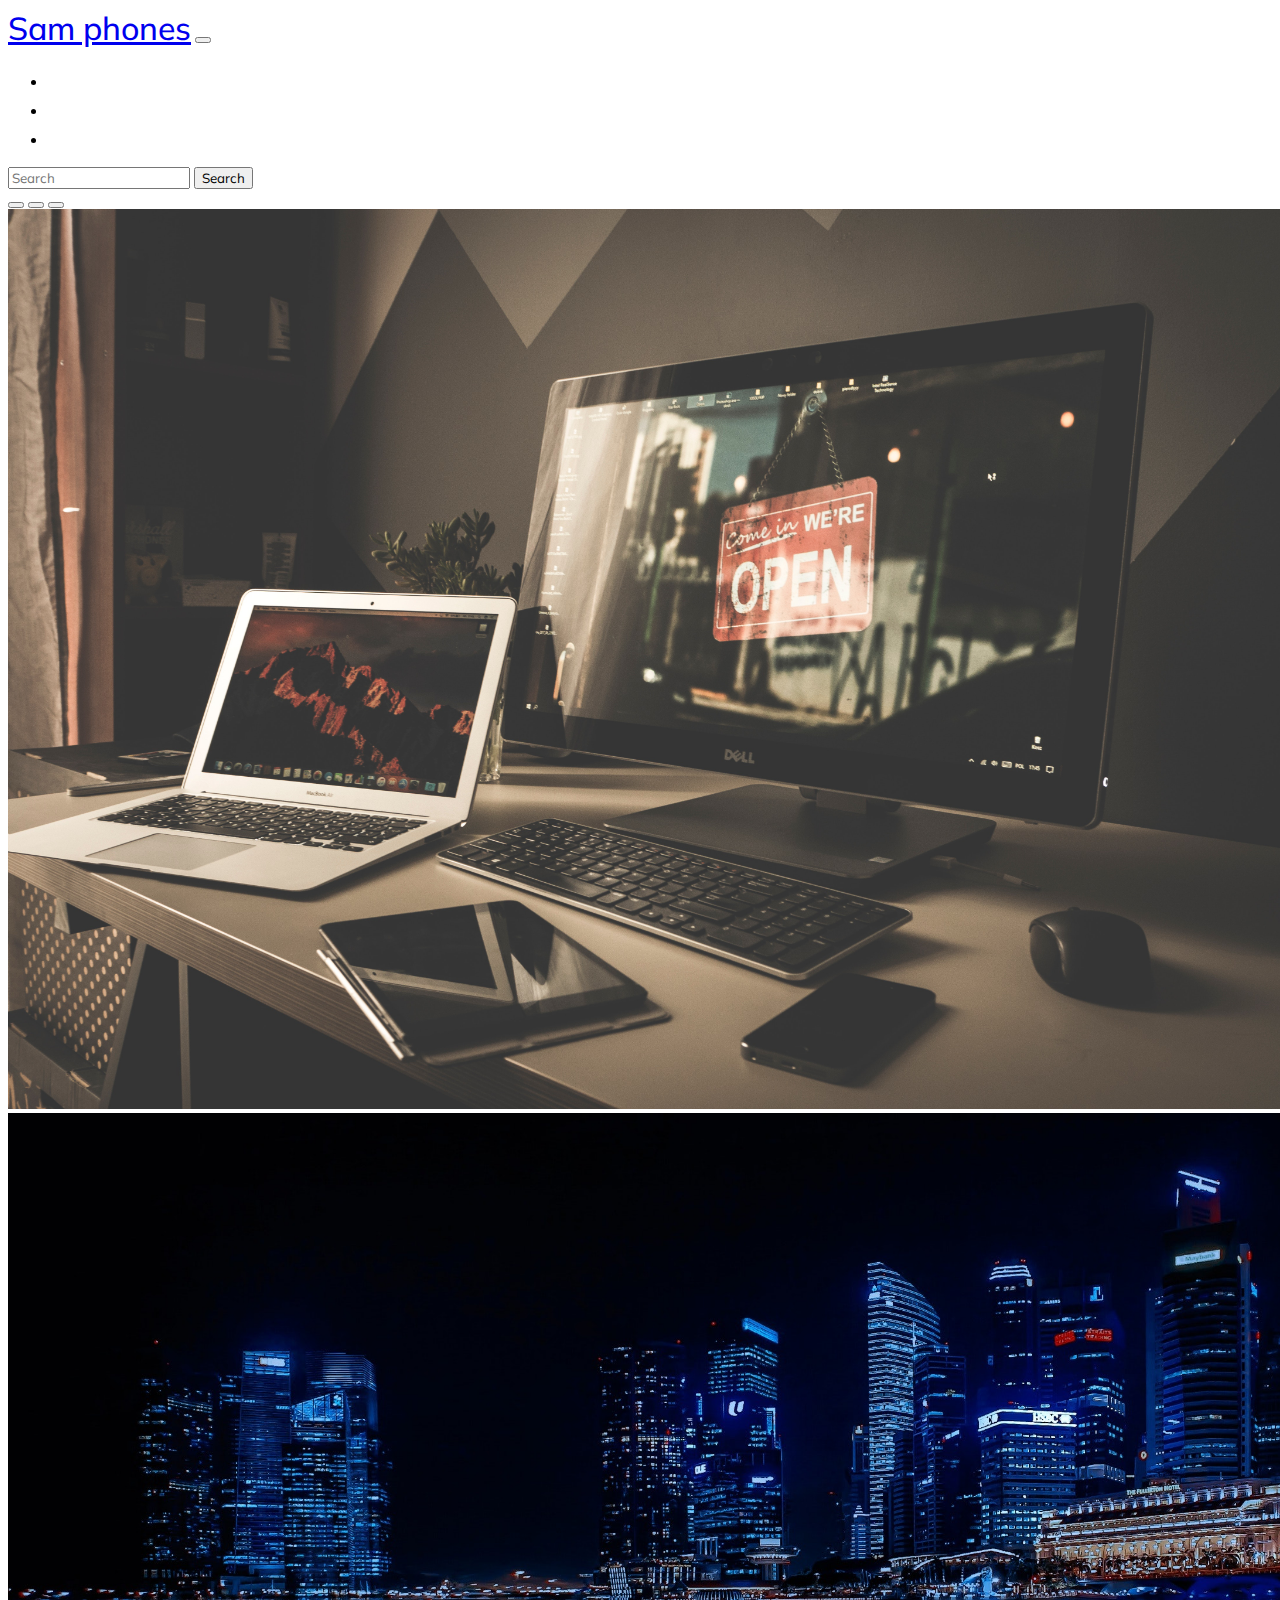
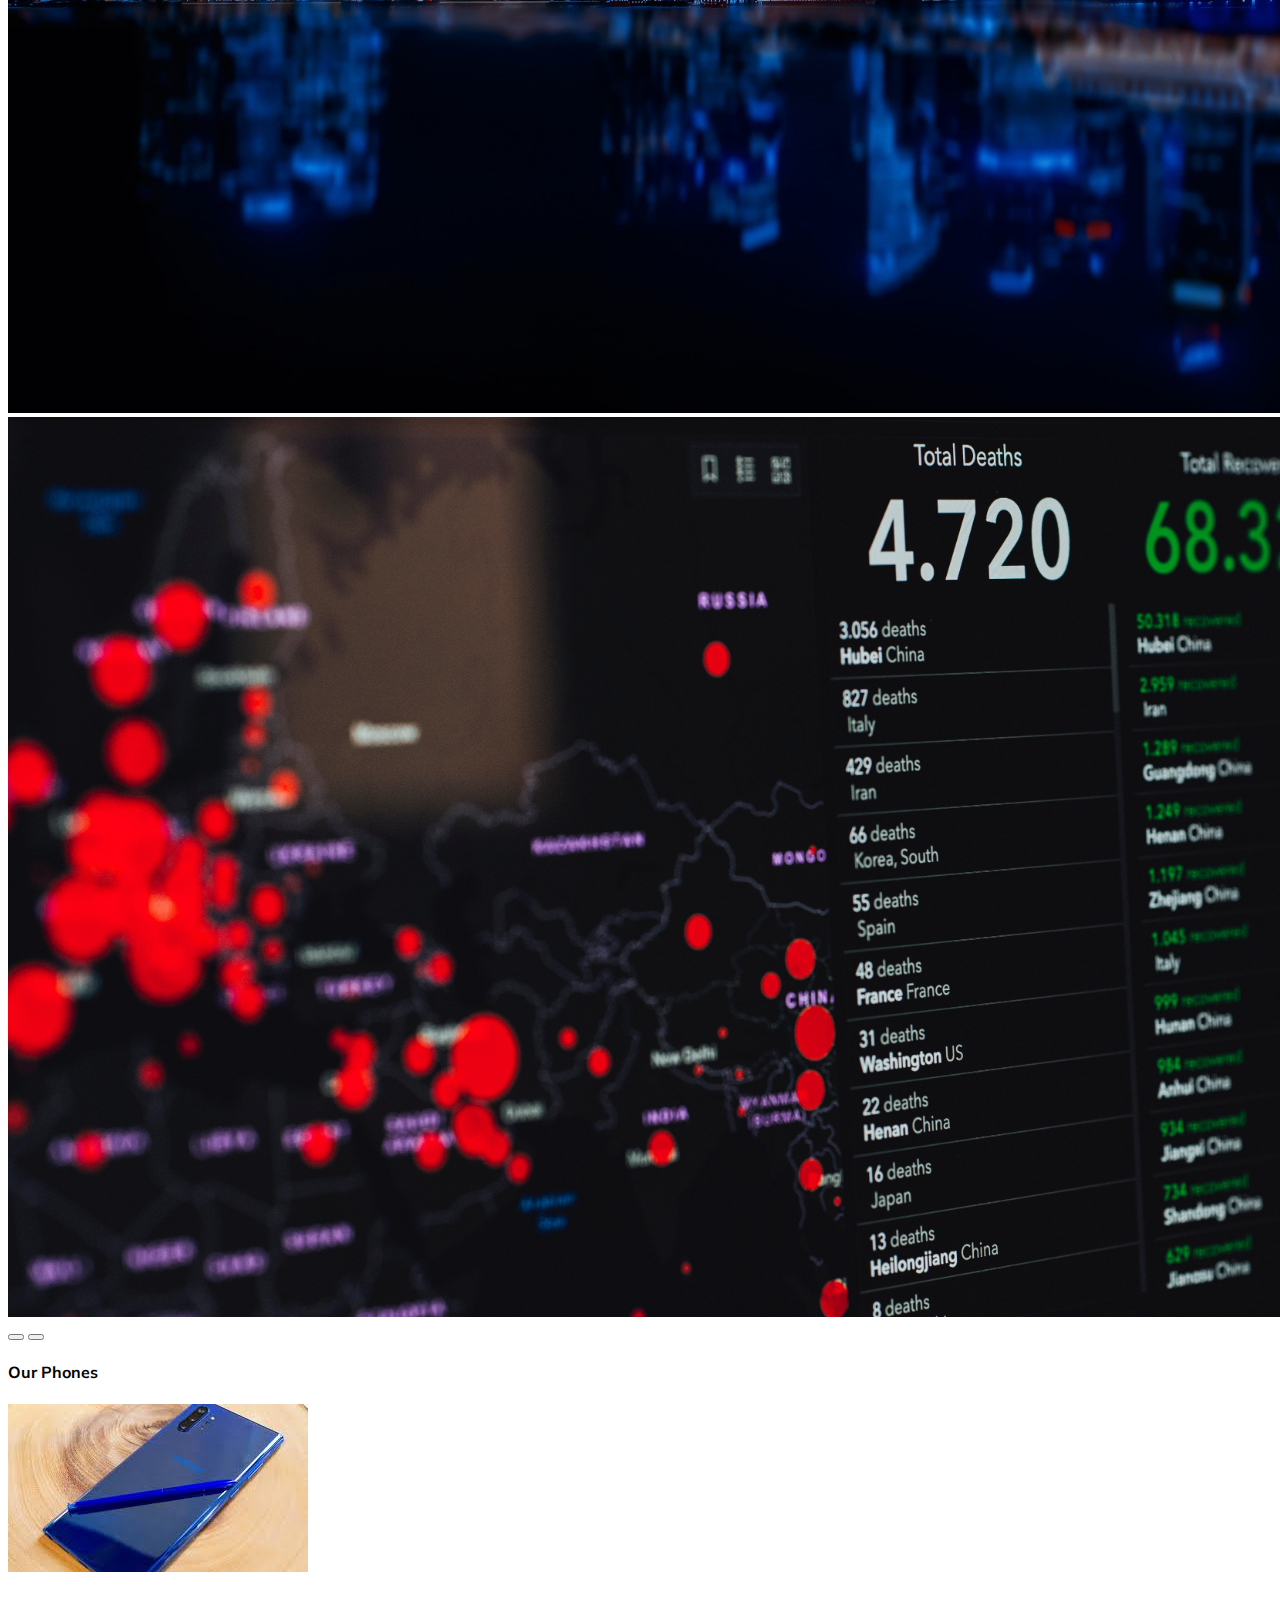
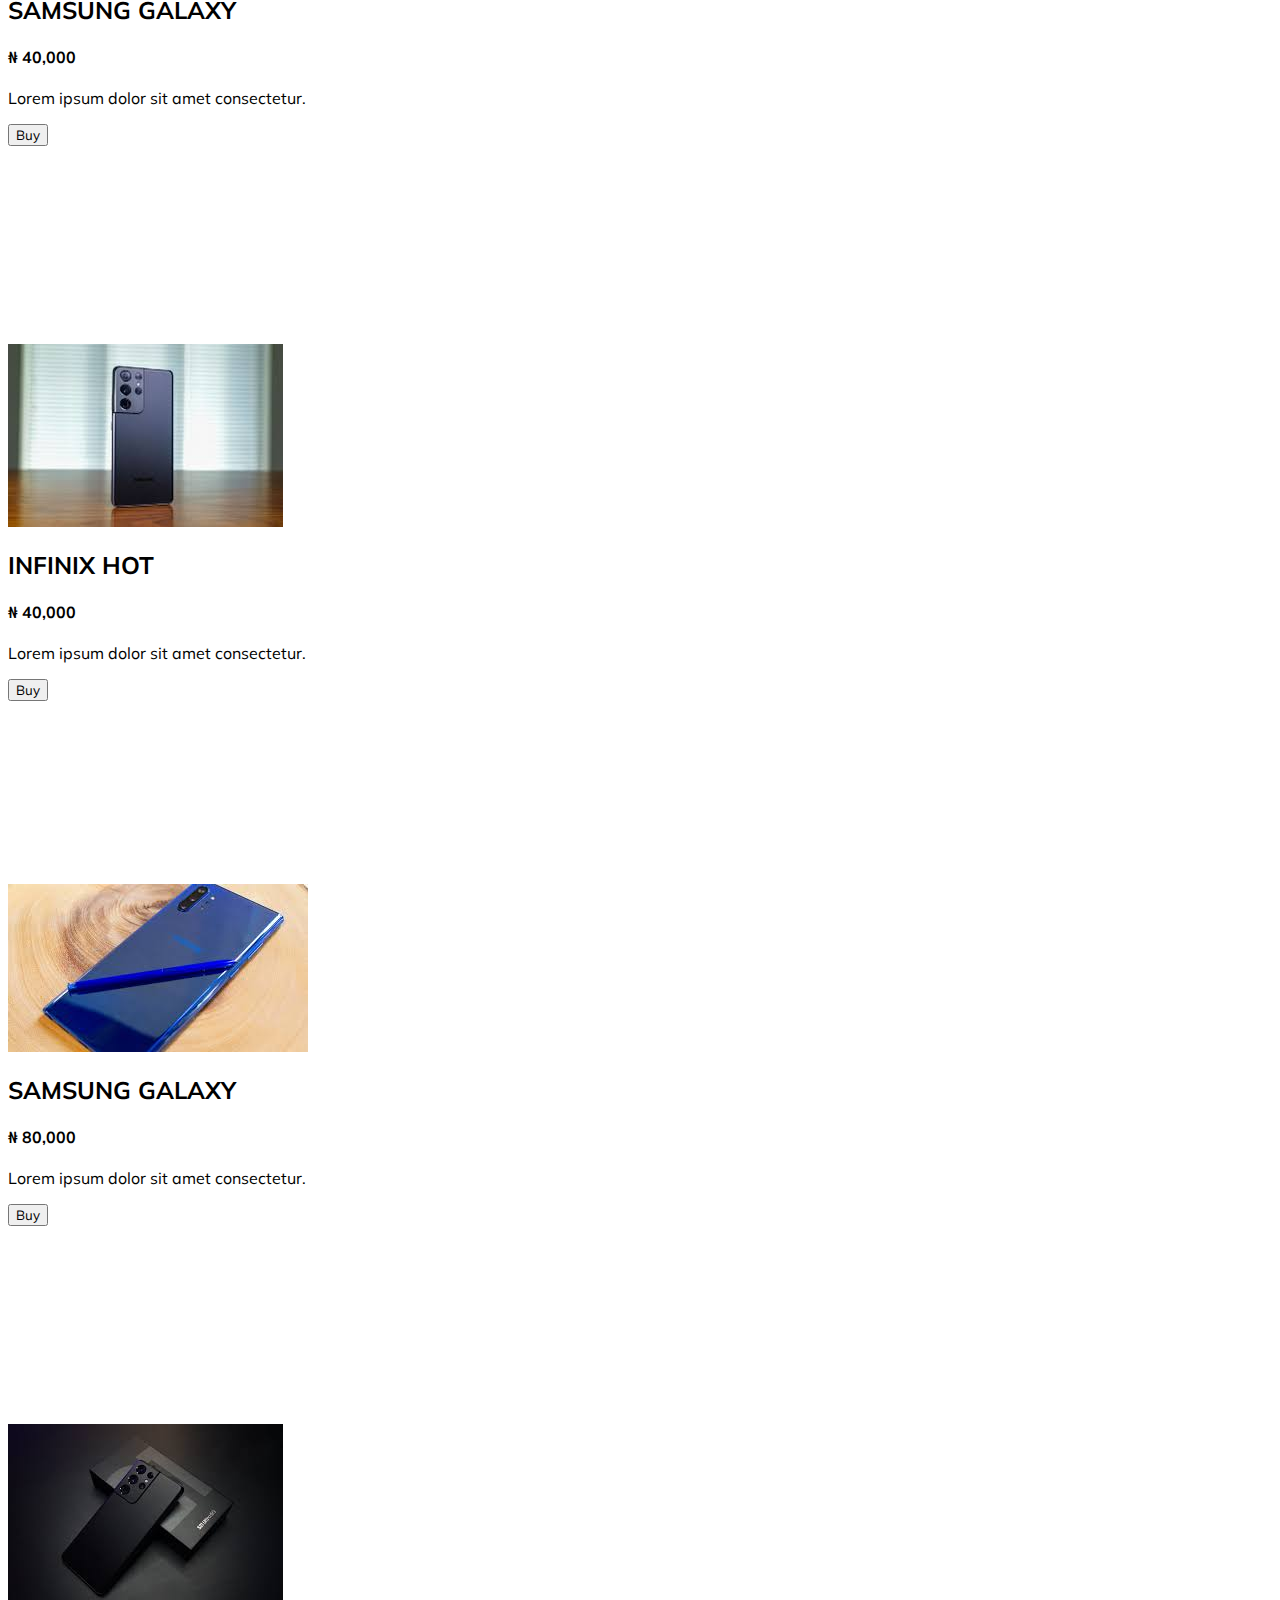
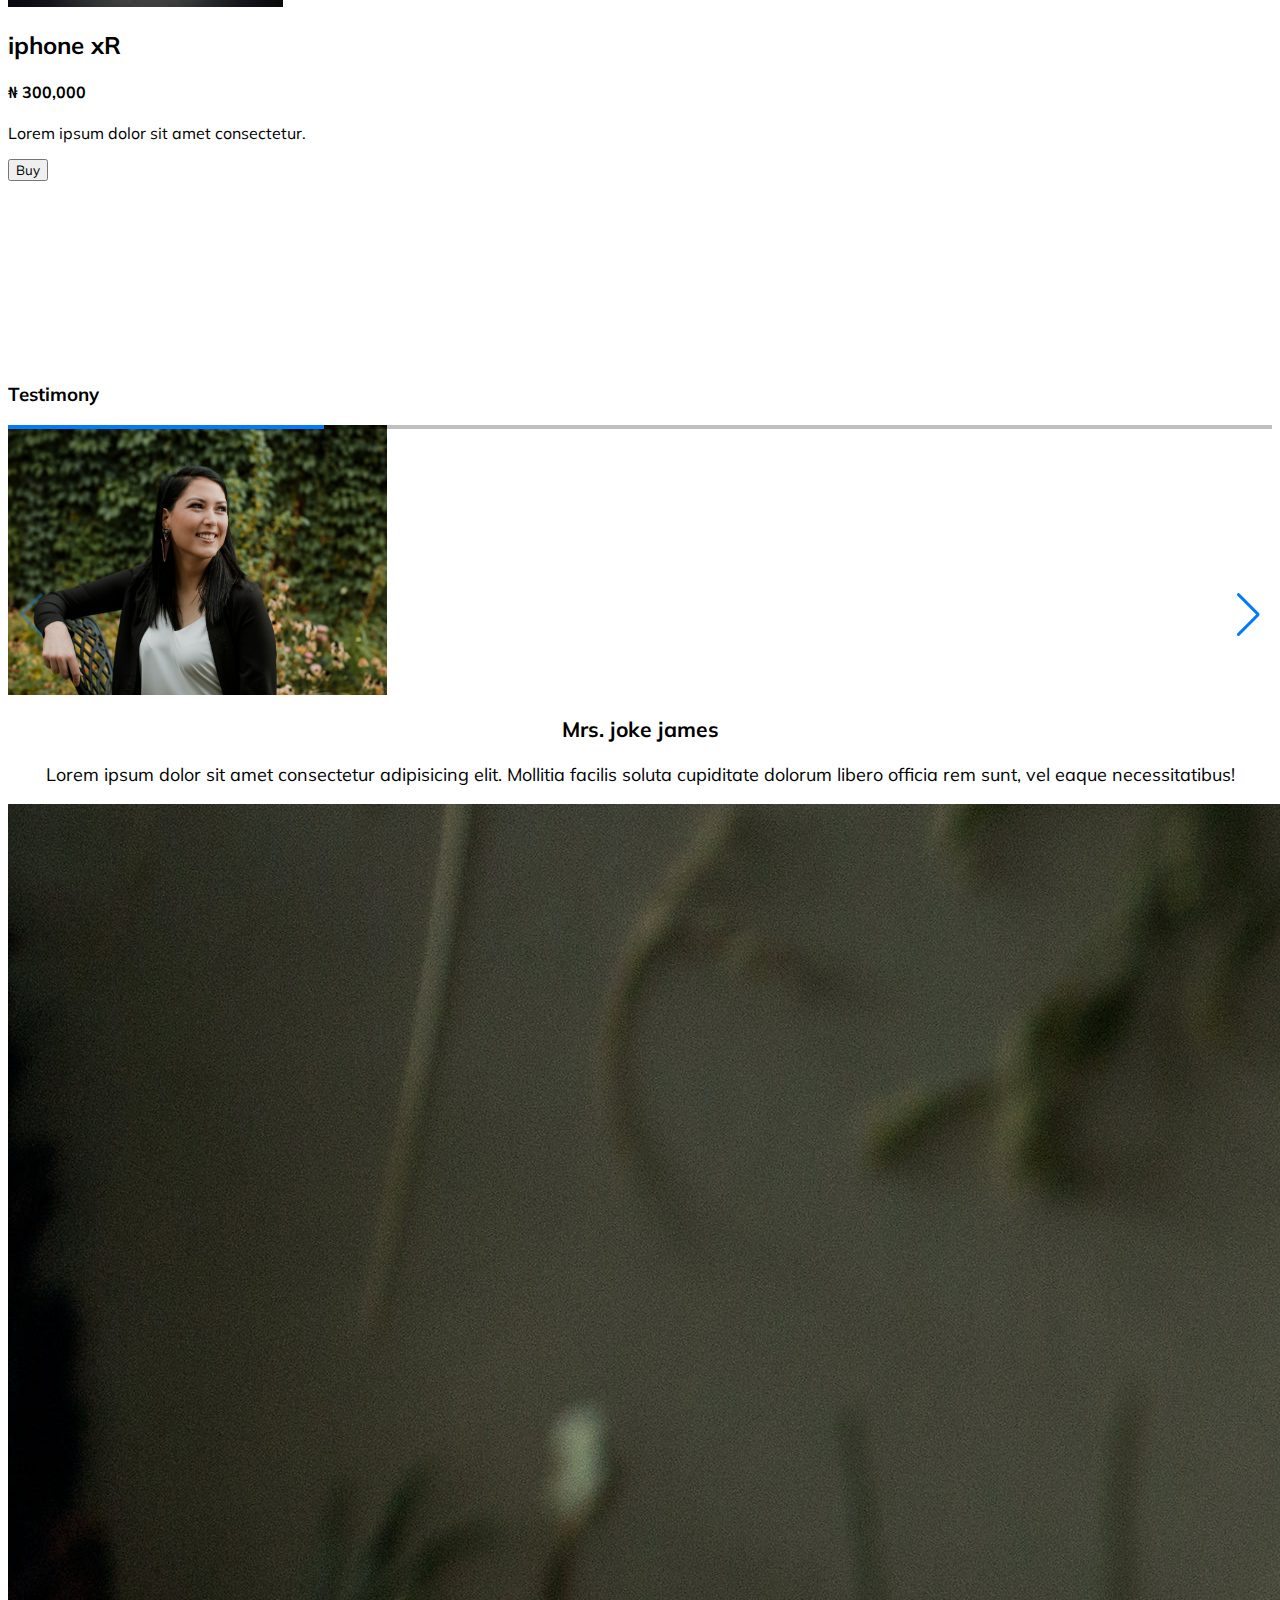
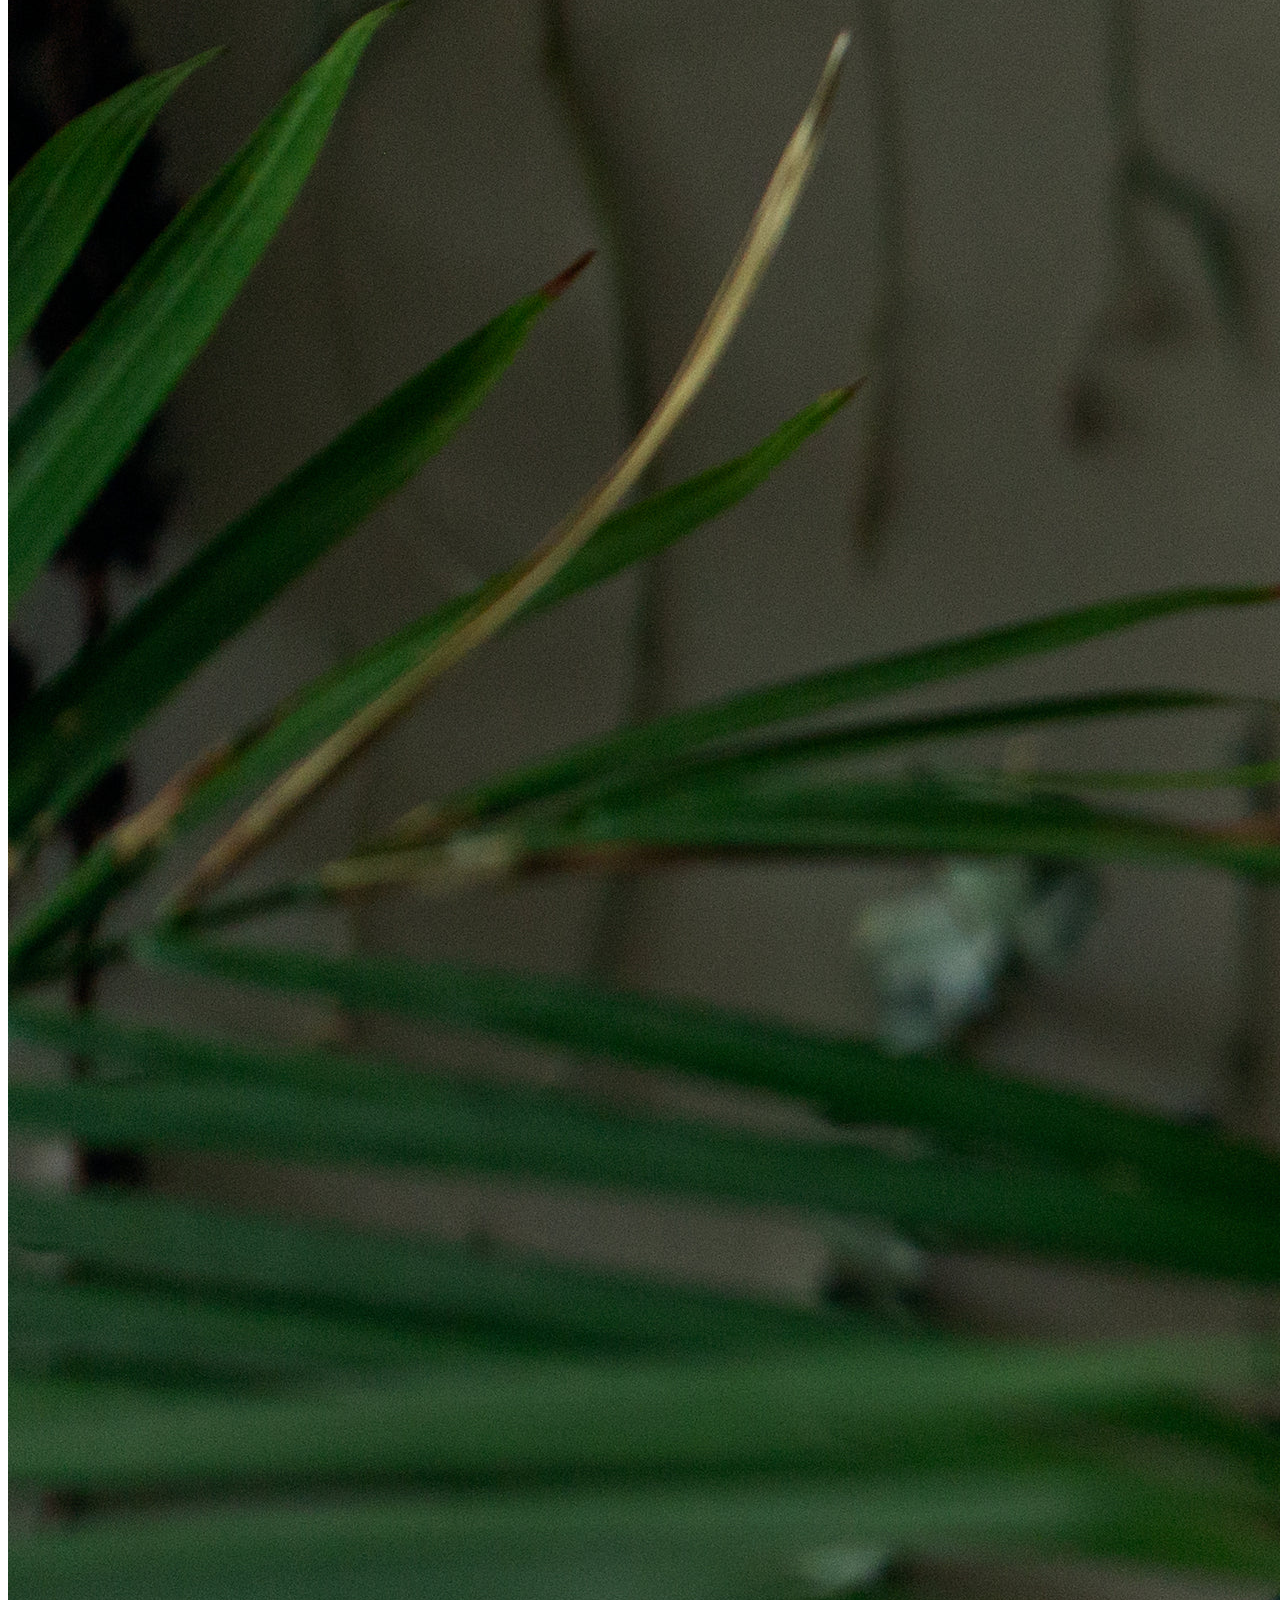
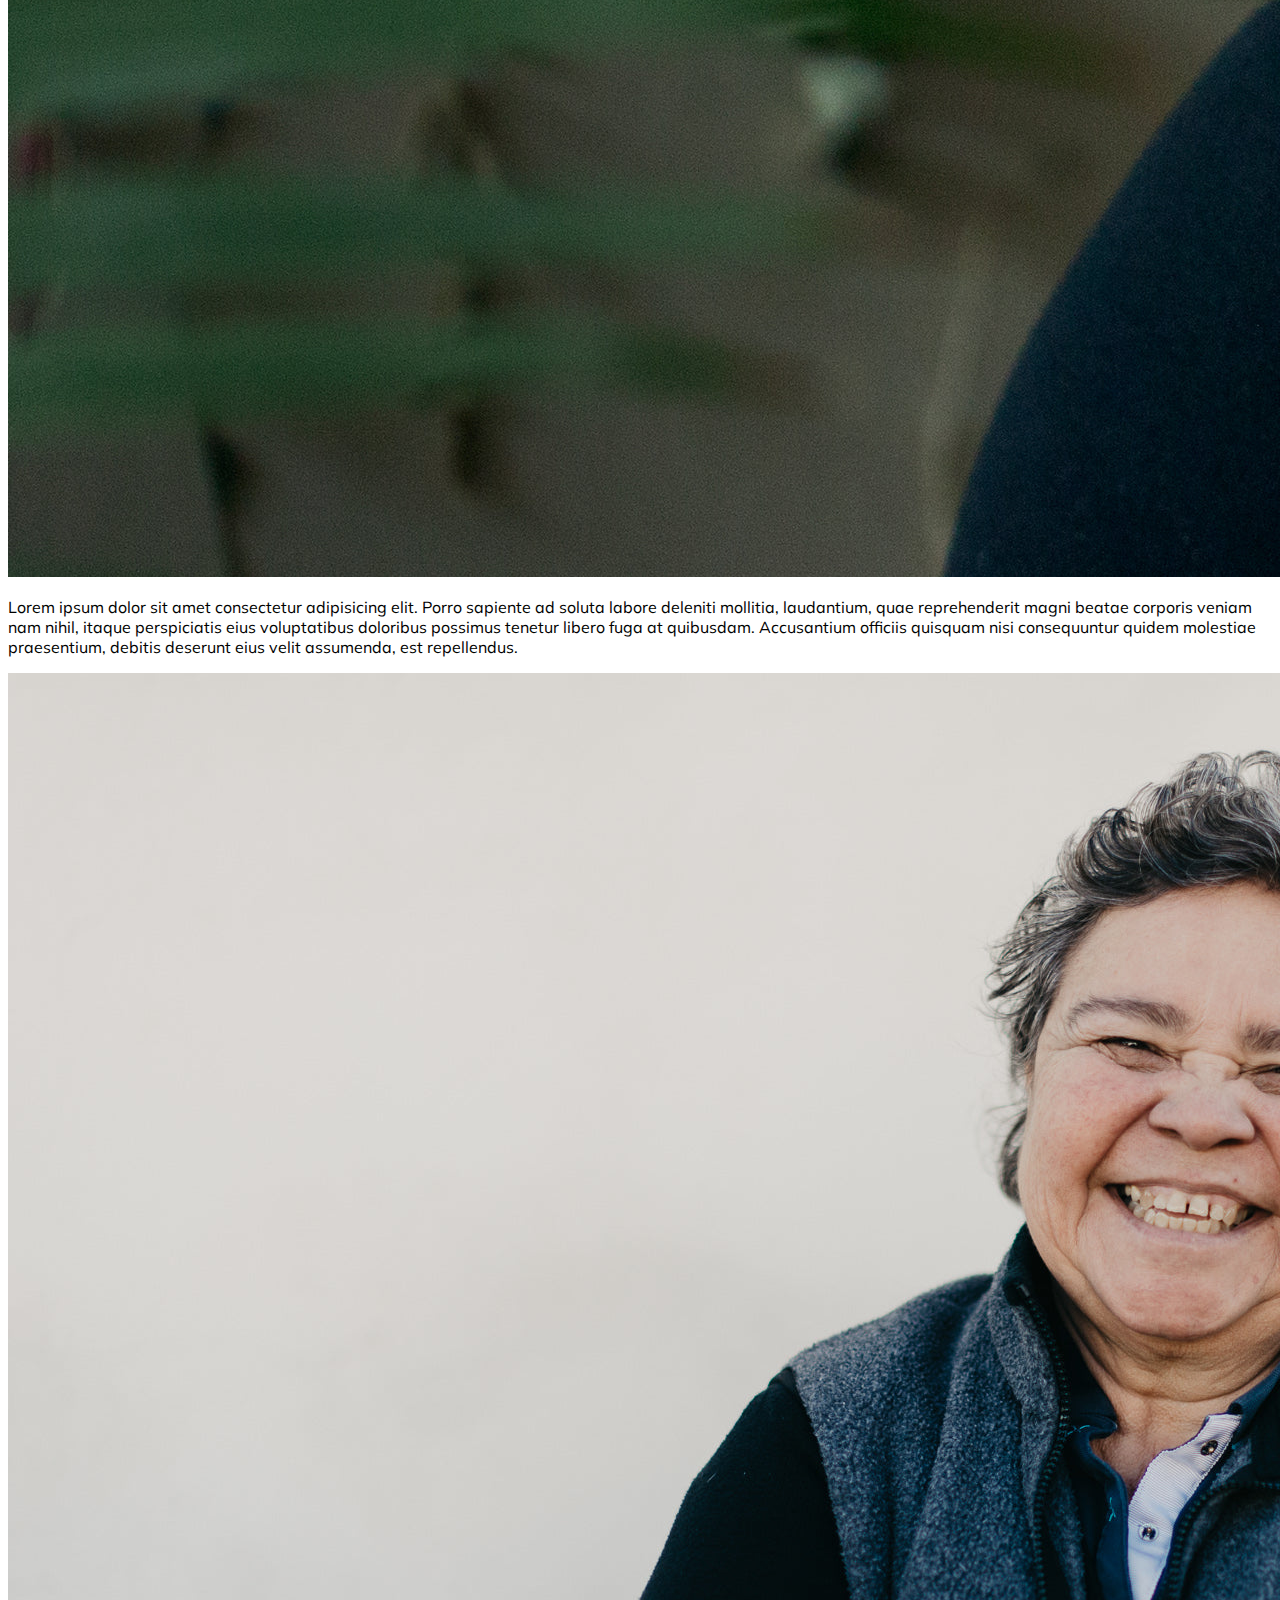
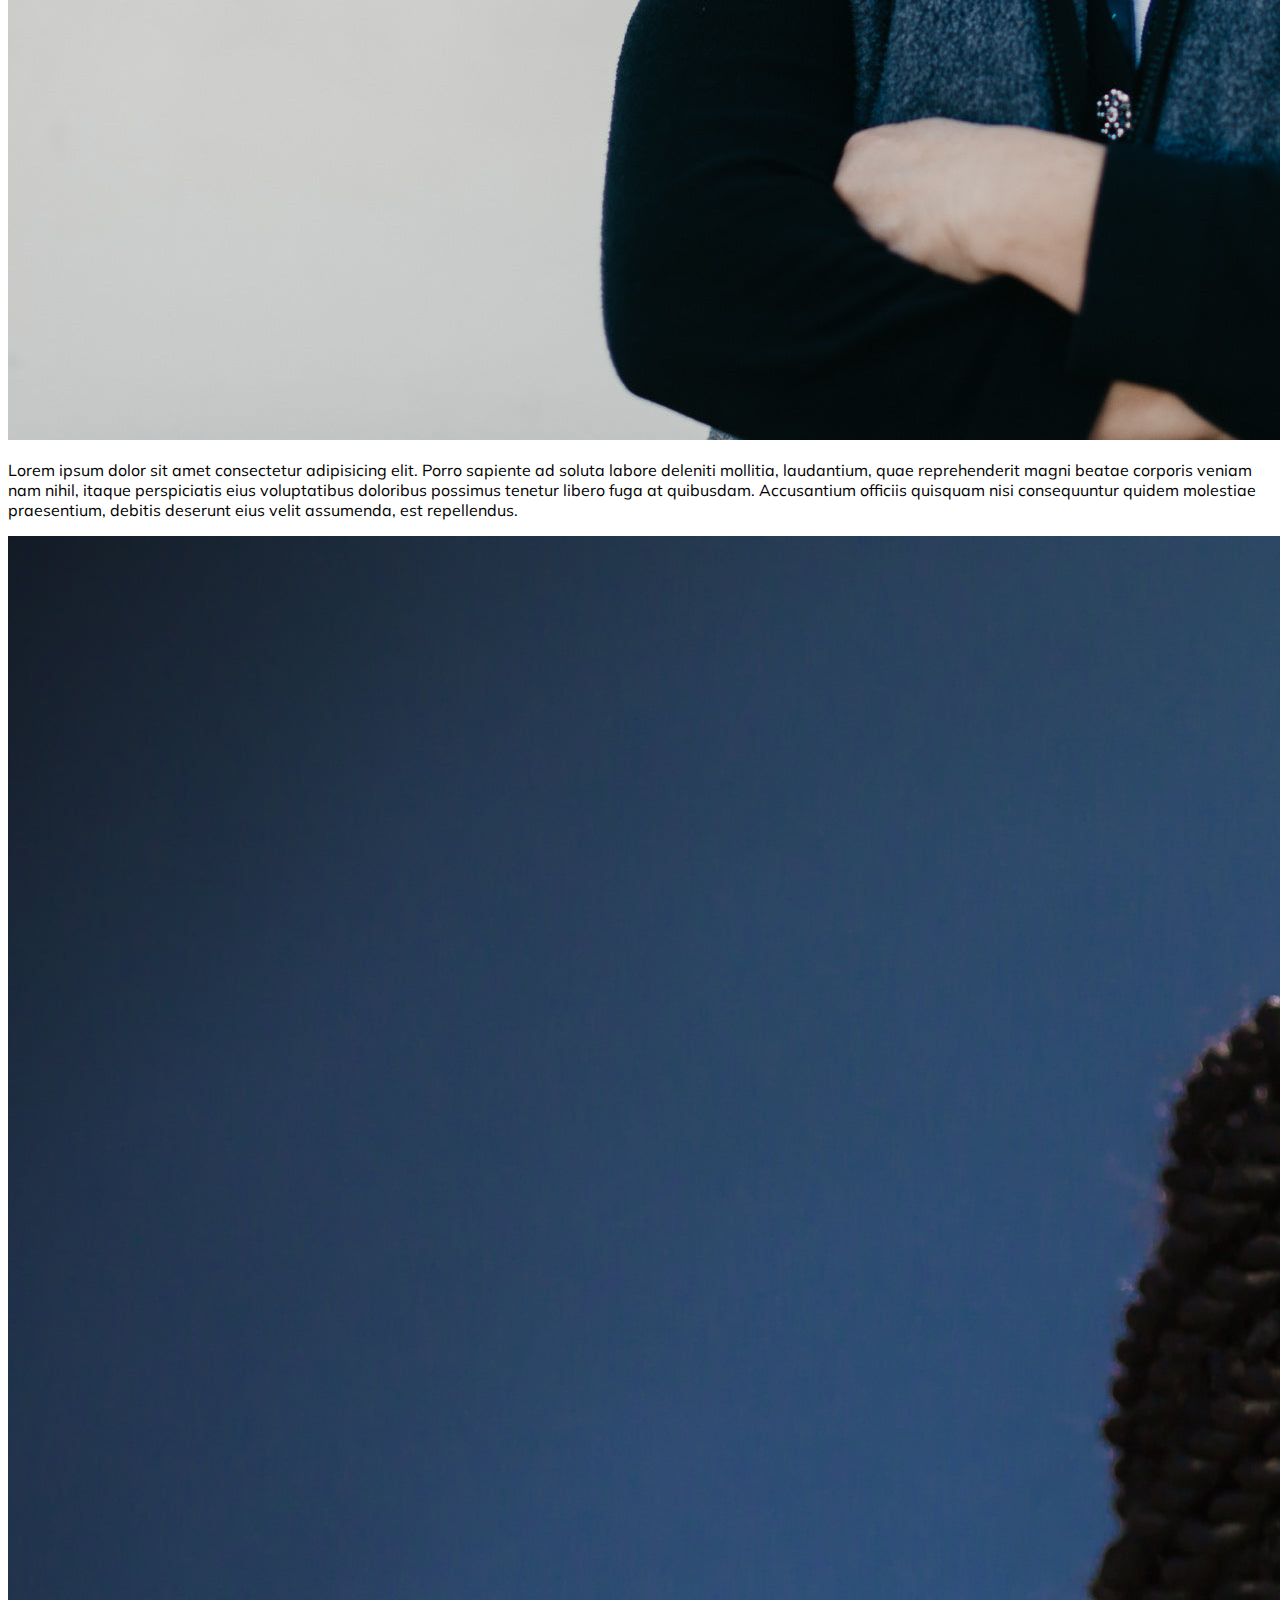
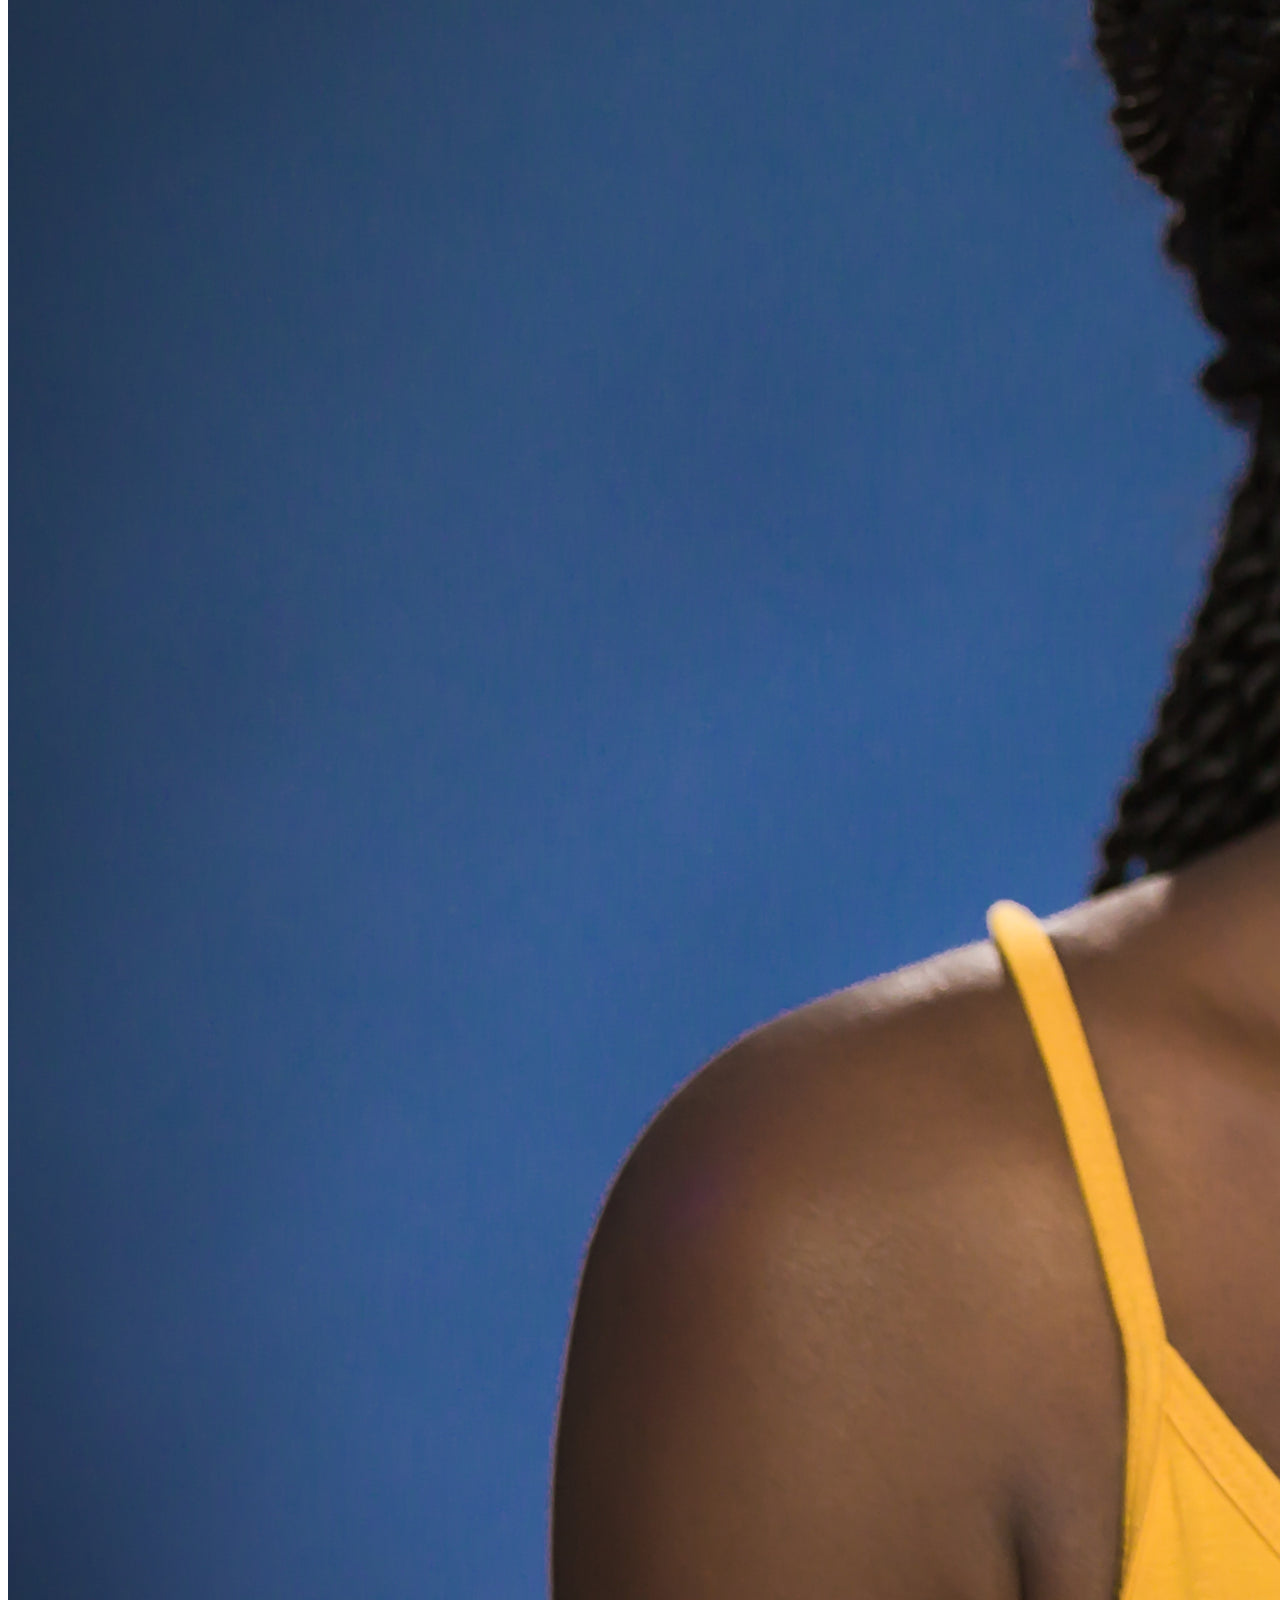
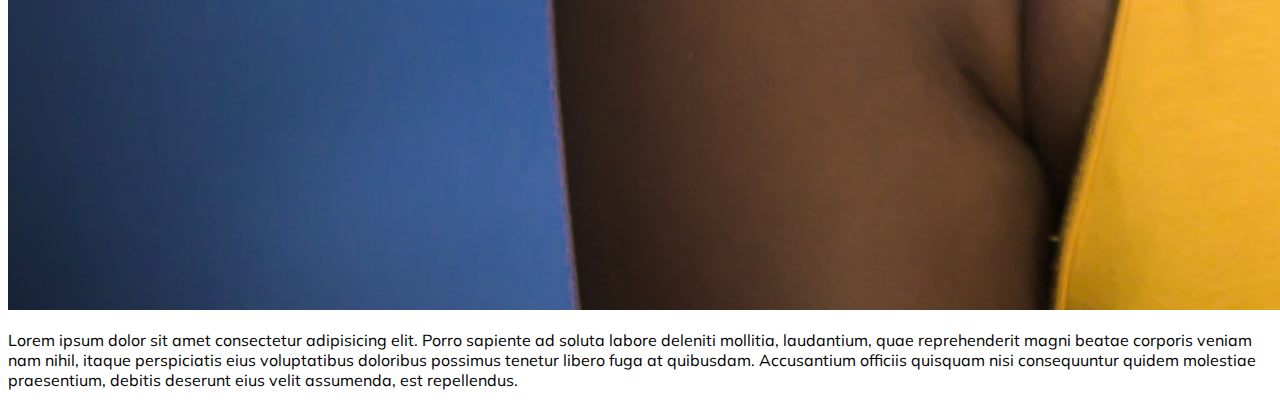
<file: index.html>
<!DOCTYPE html>
<html lang="en">
<head>
    <meta charset="UTF-8">
    <meta http-equiv="X-UA-Compatible" content="IE=edge">
    <meta name="viewport" content="width=device-width, initial-scale=1.0">
    <title>SamCodn</title>
    <!-- favicon -->
    <link rel="shortcut icon" href="/asset/img/download.jfif" type="image/x-icon">
    <!-- aos css -->
    <link href="https://unpkg.com/aos@2.3.1/dist/aos.css" rel="stylesheet">
    <!-- Bootstrap css -->
    
    <link href="https://cdn.jsdelivr.net/npm/bootstrap@5.2.0/dist/css/bootstrap.min.css" rel="stylesheet" integrity="sha384-gH2yIJqKdNHPEq0n4Mqa/HGKIhSkIHeL5AyhkYV8i59U5AR6csBvApHHNl/vI1Bx" crossorigin="anonymous">
    <!-- Bootstrap icon -->
    <link rel="stylesheet" href="https://cdn.jsdelivr.net/npm/bootstrap-icons@1.9.1/font/bootstrap-icons.css">
<!-- Link Swiper's CSS -->
<link
rel="stylesheet"
href="https://cdn.jsdelivr.net/npm/swiper/swiper-bundle.min.css"
/>


    <!-- custom css -->
    <link rel="stylesheet" href="/asset/style.css">
</head>
<body>
  <nav class="navbar navbar-expand-sm navbar-dark bg-black">
    <div class="container-fluid">
      <a class="navbar-brand" href="javascript:void(0)">Sam phones</a>
      <button class="navbar-toggler" type="button" data-bs-toggle="collapse" data-bs-target="#mynavbar">
        <span class="navbar-toggler-icon"></span>
      </button>
      <div class="collapse navbar-collapse" id="mynavbar">
        <ul class="navbar-nav ms-auto">
          <li class="nav-item">
            <a class="nav-link" href="index.html">Home</a>
          </li>
          <li class="nav-item">
            <a class="nav-link" href="overview.html">Overview</a>
          </li>
          <li class="nav-item">
            <a class="nav-link" href="javascript:void(0)">Contact Us</a>
          </li>
        </ul>
        <form class="d-flex">
          <input class="form-control me-2" type="text" placeholder="Search">
          <button class="btn btn-success" type="button">Search</button>
        </form>
      </div>
    </div>
  </nav>
      
      <!-- Carousel -->
<div id="demo" class="carousel slide" data-bs-ride="carousel">

    <!-- Indicators/dots -->
    <div class="carousel-indicators">
      <button type="button" data-bs-target="#demo" data-bs-slide-to="0" class="active"></button>
      <button type="button" data-bs-target="#demo" data-bs-slide-to="1"></button>
      <button type="button" data-bs-target="#demo" data-bs-slide-to="2"></button>
    </div>
  
    <!-- The slideshow/carousel -->
    <div class="carousel-inner">
      <div class="carousel-item active">
             <img src="/asset/img/pexels-mateusz-dach-450035.jpg" alt="Los Angeles" class="d-block w-100">
      </div>
      <div class="carousel-item">
          <img src="/asset/img/slider 1.jpg" alt="Chicago" class="d-block w-100">
      </div>
      <div class="carousel-item">
        <img src="/asset/img/slider 2.jpg" alt="New York" class="d-block w-100">
      </div>
    </div>
  
    <!-- Left and right controls/icons -->
    <button class="carousel-control-prev" type="button" data-bs-target="#demo" data-bs-slide="prev">
      <span class="carousel-control-prev-icon"></span>
    </button>
    <button class="carousel-control-next" type="button" data-bs-target="#demo" data-bs-slide="next">
      <span class="carousel-control-next-icon"></span>
    </button>
  </div>
  <section id="main" class="bg-light py-4">
      <div class="intro text-center">
          <h4 class="display-5 fw-bold">Our Phones</h4>
      </div>
      <div class="container">
          <div class="row">
            <div class="col-md-3">
                <div class="card p-3 ">
                    <img  src="/asset/img/phone folder/images (6).jfif" alt="" class="img-fluid">
                    <div class="card-body">
                        <h2>SAMSUNG GALAXY</h2>
                        <h4>&#8358; 40,000</h4>
                        <P>Lorem ipsum dolor sit amet consectetur.</P>
                        <div class="d-grid">
                          <button class="btn btn-success ">Buy</button>
                        </div>
                    </div>
                  </div>
              </div>
              <div class="col-md-3">
                <div class="card p-3">
                    <img src="/asset/img/phone folder/images (2).jfif" alt="" class="img-fluid">
                    <div class="card-body">
                        <h2>INFINIX HOT </h2>
                        <h4>&#8358; 40,000</h4>
                        <P class="">Lorem ipsum dolor sit amet consectetur.</P>
                        <div class="d-grid">
                          <button class="btn btn-success m-2">Buy</button>
                        </div>
                    </div>
                  </div>
          </div>
          <div class="col-md-3">
            <div class="card p-3">
                <img src="/asset/img/phone folder/images (6).jfif" alt="" class="img-fluid">
                <div class="card-body">
                    <h2>SAMSUNG GALAXY</h2>
                    <h4>&#8358; 80,000</h4>
                    <P>Lorem ipsum dolor sit amet consectetur.</P>
                    <div class="d-grid">
                      <button class="btn btn-success">Buy</button>
                    </div>
                </div>
              </div>


      </div>
      <div class="col-md-3">
        <div class="card p-3 ">
            <img src="/asset/img/phone folder/images (7).jfif" alt="" class="img-fluid">
            <div class="card-body">
                <h2>iphone xR</h2>
                <h4>&#8358; 300,000</h4>
                <P>Lorem ipsum dolor sit amet consectetur.</P>
                <div class="d-grid">
                  <button class="btn btn-success">Buy</button>
                </div>
            </div>
          </div>
  </section>
<section>
  <div class="testimony text-center py-4 text-warning fw-bold">
    <h3>Testimony</h3>
  </div>
</section>
<section>
  <div class="container">
    <div class="swiper mySwiper">
      <div class="swiper-wrapper">
        <div class="swiper-slide">
          <div class="content text-center">
            <img src="/asset/img/phone folder/smiling-summer-portrait-of-young-woman.jpg" alt="" class="rounded-circle mx-auto p-3">
            <h3>Mrs. joke james</h3>
            <p>Lorem ipsum dolor sit amet consectetur adipisicing elit. Mollitia facilis soluta cupiditate dolorum libero officia rem sunt, vel eaque necessitatibus!</p>
          </div>
        </div>
        <div class="swiper-slide">
          <div class="content text-center">
            <img src="/asset/img/portrait-of-young-adult-with-black-hair.jpg" alt="" class="rounded rounded-circle mx-auto p-3">
            <h3>Mrs.julian mclean</h3>
            <p>Lorem ipsum dolor sit amet consectetur adipisicing elit. Mollitia facilis soluta cupiditate dolorum libero officia rem sunt, vel eaque necessitatibus!</p>
          </div>
        </div>
        <div class="swiper-slide">
          <div class="content text-center">
            <img src="/asset/img/phone folder/woman-with-arms-crossed-smiling.jpg" alt="" class="rounded-circle mx-auto p-3">
            <h3>Mrs.sliva john</h3>
            <p>Lorem ipsum dolor sit amet consectetur adipisicing elit. Mollitia facilis soluta cupiditate dolorum libero officia rem sunt, vel eaque necessitatibus!</p>
          </div>
        </div>
        <div class="swiper-slide">
          <div class="content text-center">
            <img src="/asset/img/phone folder/young-woman-portrait.jpg" alt="" class="rounded-circle mx-auto p-3">
            <h3>Mrs.brandy mark</h3>
            <p>Lorem ipsum dolor sit amet consectetur adipisicing elit. Mollitia facilis soluta cupiditate dolorum libero officia rem sunt, vel eaque necessitatibus!</p>
          </div >
        </div>
     
      </div>
      <div class="swiper-button-next"></div>
      <div class="swiper-button-prev"></div>
      <div class="swiper-pagination"></div>
    </div>
  </div>
</section>
<section id="client">
  <div class="container">
    <div class="row"> 
      <div class="col-md-4" >
        <div class="card p-3 ">
          <img src="/asset/img/portrait-of-young-adult-with-black-hair.jpg" alt="">
          <p class="lead">Lorem ipsum dolor sit amet consectetur adipisicing elit. Porro sapiente ad soluta labore deleniti mollitia, laudantium, quae reprehenderit magni beatae corporis veniam nam nihil, itaque perspiciatis eius voluptatibus doloribus possimus tenetur libero fuga at quibusdam. Accusantium officiis quisquam nisi consequuntur quidem molestiae praesentium, debitis deserunt eius velit assumenda, est repellendus.</p>
        </div>
      </div>
      <div class="col-md-4" >
        <div class="card p-3  ">
          <img src="/asset/img/phone folder/woman-with-arms-crossed-smiling.jpg" alt="">
          <p class="lead">Lorem ipsum dolor sit amet consectetur adipisicing elit. Porro sapiente ad soluta labore deleniti mollitia, laudantium, quae reprehenderit magni beatae corporis veniam nam nihil, itaque perspiciatis eius voluptatibus doloribus possimus tenetur libero fuga at quibusdam. Accusantium officiis quisquam nisi consequuntur quidem molestiae praesentium, debitis deserunt eius velit assumenda, est repellendus.</p>
        </div>
      </div>
      <div class="col-md-4">
        <div class="card p-3  ">
          <img src="/asset/img/phone folder/young-woman-portrait.jpg" alt="">
          <p class="lead">Lorem ipsum dolor sit amet consectetur adipisicing elit. Porro sapiente ad soluta labore deleniti mollitia, laudantium, quae reprehenderit magni beatae corporis veniam nam nihil, itaque perspiciatis eius voluptatibus doloribus possimus tenetur libero fuga at quibusdam. Accusantium officiis quisquam nisi consequuntur quidem molestiae praesentium, debitis deserunt eius velit assumenda, est repellendus.</p>
        </div>
      </div>
    </div>
  </div>
</section>


  
          
      







    <!-- Bootstrap js -->
<script src="https://cdn.jsdelivr.net/npm/bootstrap@5.2.0/dist/js/bootstrap.bundle.min.js" integrity="sha384-A3rJD856KowSb7dwlZdYEkO39Gagi7vIsF0jrRAoQmDKKtQBHUuLZ9AsSv4jD4Xa" crossorigin="anonymous"></script>
 <!-- Swiper JS -->
 <script src="https://cdn.jsdelivr.net/npm/swiper/swiper-bundle.min.js"></script>
 <!-- custom js -->
 <script src="/js/over.js"> </script>
 <!-- aos js -->
 <script src="https://unpkg.com/aos@2.3.1/dist/aos.js"></script>
    
</body>
</html>
</file>
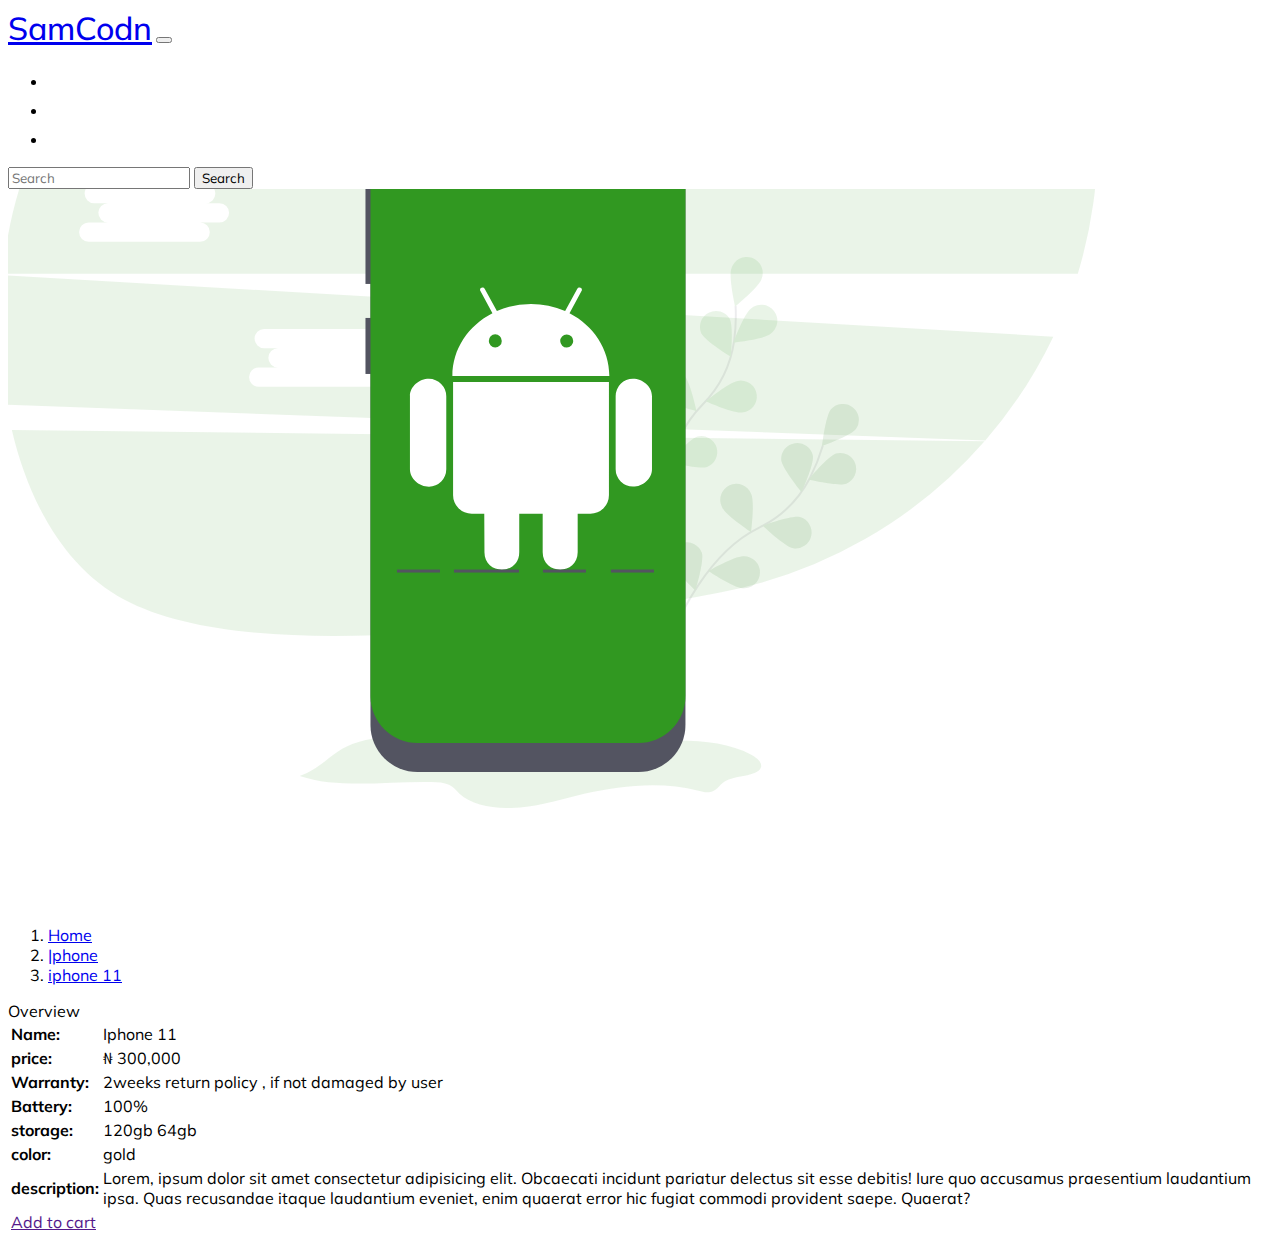
<file: overview.html>
<!DOCTYPE html>
<html lang="en">
<head>
    <meta charset="UTF-8">
    <meta http-equiv="X-UA-Compatible" content="IE=edge">
    <meta name="viewport" content="width=device-width, initial-scale=1.0">
    <title>Document</title>
     <!-- favicon -->
     <link rel="shortcut icon" href="/asset/img/download.jfif" type="image/x-icon">
     <!-- Bootstrap css -->
     
     <link href="https://cdn.jsdelivr.net/npm/bootstrap@5.2.0/dist/css/bootstrap.min.css" rel="stylesheet" integrity="sha384-gH2yIJqKdNHPEq0n4Mqa/HGKIhSkIHeL5AyhkYV8i59U5AR6csBvApHHNl/vI1Bx" crossorigin="anonymous">
     <!-- Bootstrap icon -->
     <link rel="stylesheet" href="https://cdn.jsdelivr.net/npm/bootstrap-icons@1.9.1/font/bootstrap-icons.css">

     <!-- aos css -->
     <link href="https://unpkg.com/aos@2.3.1/dist/aos.css" rel="stylesheet">
     <!-- custom css -->
     <link rel="stylesheet" href="/asset/style.css">
</head>
<body>
    <nav class="navbar navbar-expand-sm navbar-dark bg-black">
        <div class="container-fluid">
          <a class="navbar-brand" href="javascript:void(0)">SamCodn</a>
          <button class="navbar-toggler" type="button" data-bs-toggle="collapse" data-bs-target="#mynavbar">
            <span class="navbar-toggler-icon"></span>
          </button>
          <div class="collapse navbar-collapse" id="mynavbar">
            <ul class="navbar-nav ms-auto">
              <li class="nav-item">
                <a class="nav-link" href="index.html">Home</a>
              </li>
              <li class="nav-item">
                <a class="nav-link" href="overview.html">Overview</a>
              </li>
              <li class="nav-item">
                <a class="nav-link" href="javascript:void(0)">Contact Us</a>
              </li>
            </ul>
            <form class="d-flex">
              <input class="form-control me-2" type="text" placeholder="Search">
              <button class="btn btn-success" type="button">Search</button>
            </form>
          </div>
        </div>
      </nav>


      <!-- Overview -banner -->
      <section id="overview-banner">

      </section>

      <!-- bread -->
      <div class="container my-3">
        <div class="row">
            <nav aria-label="breadcrumb " class="bg-dark rounded py-3">
                <ol class="breadcrumb">
                    <li class="breadcrumb-item"> <a href="#" class="text-white text-decoration-none"> Home</a></li>
                    <li class="breadcrumb-item"> <a href="#" class="text-white text-decoration-none">|phone</a></li>
                    <li class="breadcrumb-item active" aria-current="page"> <a href="#"> iphone 11</a></li>
                </ol>
            </nav>
        </div>
      </div>

      <!-- overview detials -->
      <section id="overview">
        <div class="container">
            <div class="display-5 fw-bold my-3 py-3">Overview</div>
            <table class="table table-hover">
                <tr>
                    <td> <strong>Name:</strong></td>
                    <td>Iphone 11</td>

                </tr>
                <tr>
                    <td><strong>price:</strong></td>
                    <td>&#8358; 300,000</td>
                </tr>
                <tr>
                    <td><strong>Warranty:</strong></td>
                    <td>2weeks return policy , if not damaged by user</td>
                </tr>
                <tr>
                    <td><strong>Battery:</strong></td>
                    <td>100%</td>
                </tr>
                <tr>
                    <td><strong>storage:</strong></td>
                    <td>120gb 64gb</td>
                </tr>
                <tr>
                    <td><strong>color:</strong></td>
                    <td> gold</td>
                </tr>
                <tr>
                    <td><strong>description:</strong></td>
                    <td> Lorem, ipsum dolor sit amet consectetur adipisicing elit. Obcaecati incidunt pariatur delectus sit esse debitis! Iure quo accusamus praesentium laudantium ipsa. Quas recusandae itaque laudantium eveniet, enim quaerat error hic fugiat commodi provident saepe. Quaerat?</td>
                </tr>
                <tr>
                    <td colspan="2">
                        <div class="d-grid">
                            <a href="" class="btn btn-dark"> Add to cart</a>
                        </div>
                    </td>
                </tr>

            </table>
        </div>
      </section>












       <!-- Bootstrap js -->
<script src="https://cdn.jsdelivr.net/npm/bootstrap@5.2.0/dist/js/bootstrap.bundle.min.js" integrity="sha384-A3rJD856KowSb7dwlZdYEkO39Gagi7vIsF0jrRAoQmDKKtQBHUuLZ9AsSv4jD4Xa" crossorigin="anonymous"></script>
    
</body>
</html>
</file>
<file: asset/style.css>
@import url('https://fonts.googleapis.com/css2?family=Mulish:wght@200;300;400;500&display=swap');
*{
    font-family: 'Mulish', sans-serif ; 
}
 
/* img{
    width: 30%;
    height: 30vh;
} */

.navbar-brand{
    font-size: 2rem;
    font-weight: 500;

}
.navbar .nav-link{
    font-size: 1.4rem;
    color: #ffff;

}
.navbar .nav-link :hover{
    color: black;
    background-color:blanchedalmond;

}
.carousel-inner img{
    height: 100vh;
}

/* display */
#overview-banner{
    background-image: url(/asset/img/undraw_android_jr64.svg);
    height: 80vh;
    background-repeat: no-repeat;
    background-attachment: fixed;
}
#testimony img{
    width: 25%;
}
.swiper {
    width: 100%;
    height: 100%;
  }

  .swiper-slide {
    text-align: center;
    font-size: 18px;
    background: #fff;
    justify-content: center;

  }

  .swiper-slide img {
    display: block;
    width: 30%;
    height: 30vh;
    object-fit: cover;
    justify-items: center;
  }
  #client .img{
    width: 30%;
    height: 30vh;
  }
  #main .card{
    height: 60vh;
  }
  #main .img{
    height: 30vh;
  }
</file>
